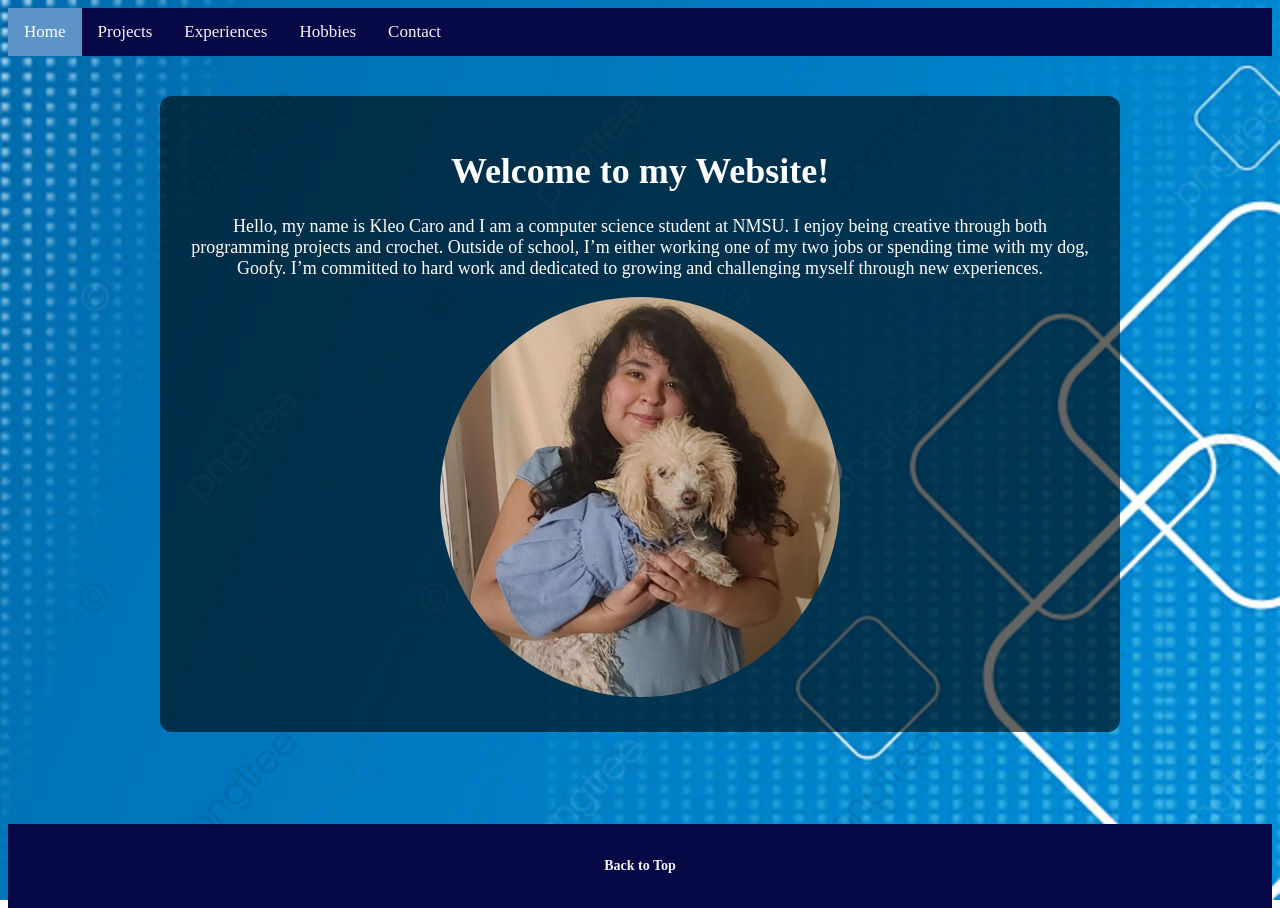
<file: index.html>
<!doctype html>
<html>
  <head>
    <link rel="stylesheet" href="style.css" />
    <title>Personal Website</title>
  </head>
  <body class="index-page" id="top">
    <!-- Header-->
    <header>
      <!--  Navigation Bar-->
      <div class="topnav">
        <a class="active" href="index.html"> Home </a>
        <a href="Projects.html"> Projects</a>
        <a href="Experiences.html"> Experiences </a>
        <a href="Hobbies.html"> Hobbies </a>
        <a href="Contact.html"> Contact</a>
      </div>

      <div class="index-description">
        <h1>Welcome to my Website!</h1>
        <p>
          Hello, my name is Kleo Caro and I am a computer science student at
          NMSU. I enjoy being creative through both programming projects and
          crochet. Outside of school, I’m either working one of my two jobs or
          spending time with my dog, Goofy. I’m committed to hard work and
          dedicated to growing and challenging myself through new experiences.
        </p>
        <img src="images/goofy.jpg" alt="Picture with dog" />
      </div>
    </header>

    <!-- Footer-->
    <footer class="site-footer">
      <p><a href="#top">Back to Top</a></p>
    </footer>
  </body>
</html>
</file>
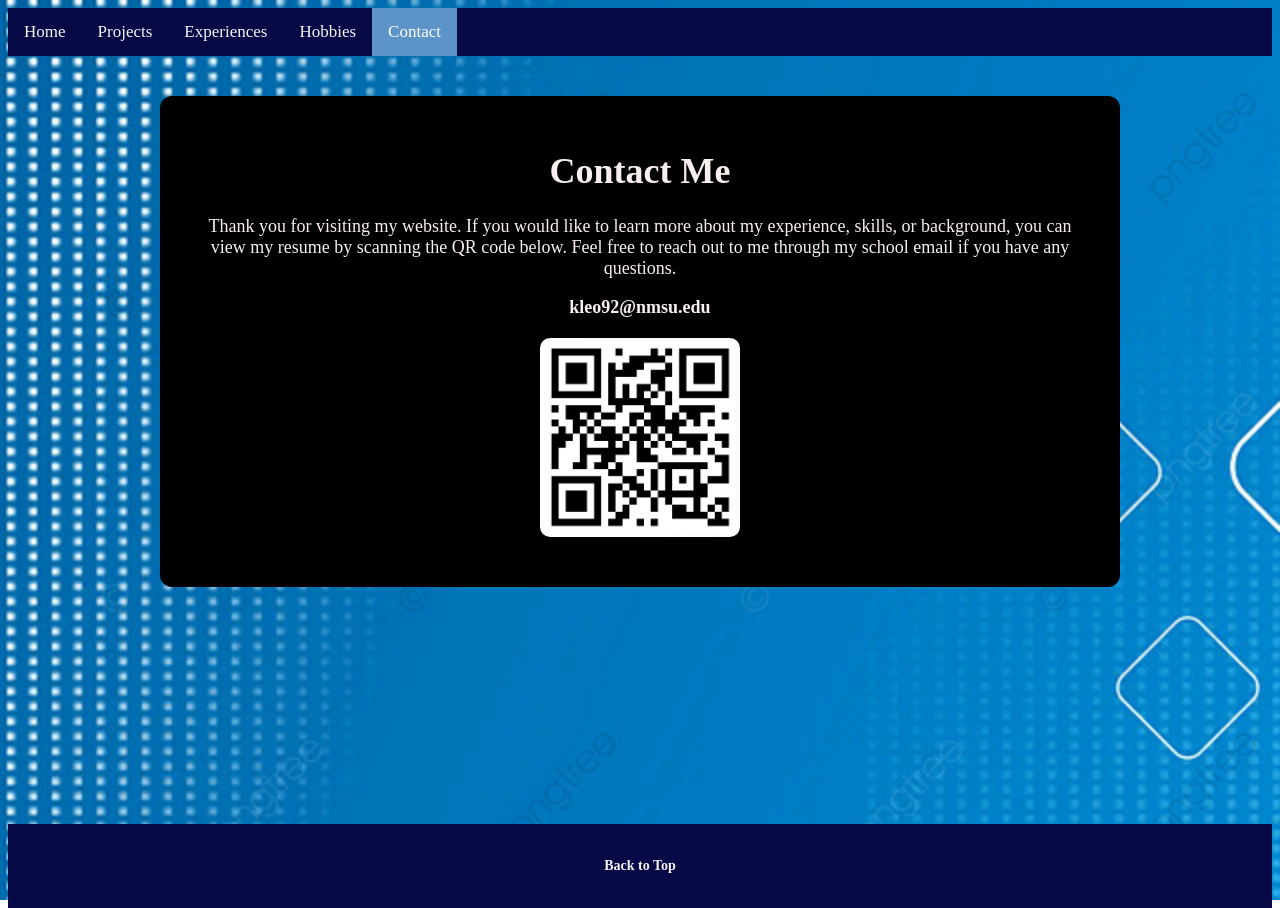
<file: Contact.html>
<!doctype html>
<html>
  <head>
    <title>Contact</title>
    <link rel="stylesheet" href="style.css" />
  </head>

  <body class="contact-page" id="top">
    <header>
      <div class="topnav">
        <a href="index.html">Home</a>
        <a href="Projects.html">Projects</a>
        <a href="Experiences.html">Experiences</a>
        <a href="Hobbies.html">Hobbies</a>
        <a class="active" href="Contact.html">Contact</a>
      </div>
    </header>

    <div class="contact-description">
      <h1>Contact Me</h1>

      <p>
        Thank you for visiting my website. If you would like to learn more about
        my experience, skills, or background, you can view my resume by scanning
        the QR code below. Feel free to reach out to me through my school email
        if you have any questions.
      </p>

      <p><strong>kleo92@nmsu.edu</strong></p>

      <img src="images/resumeqr.png" alt="QR code linking to my resume" />
    </div>

    <footer class="site-footer">
      <p><a href="#top">Back to Top</a></p>
    </footer>
  </body>
</html>
</file>
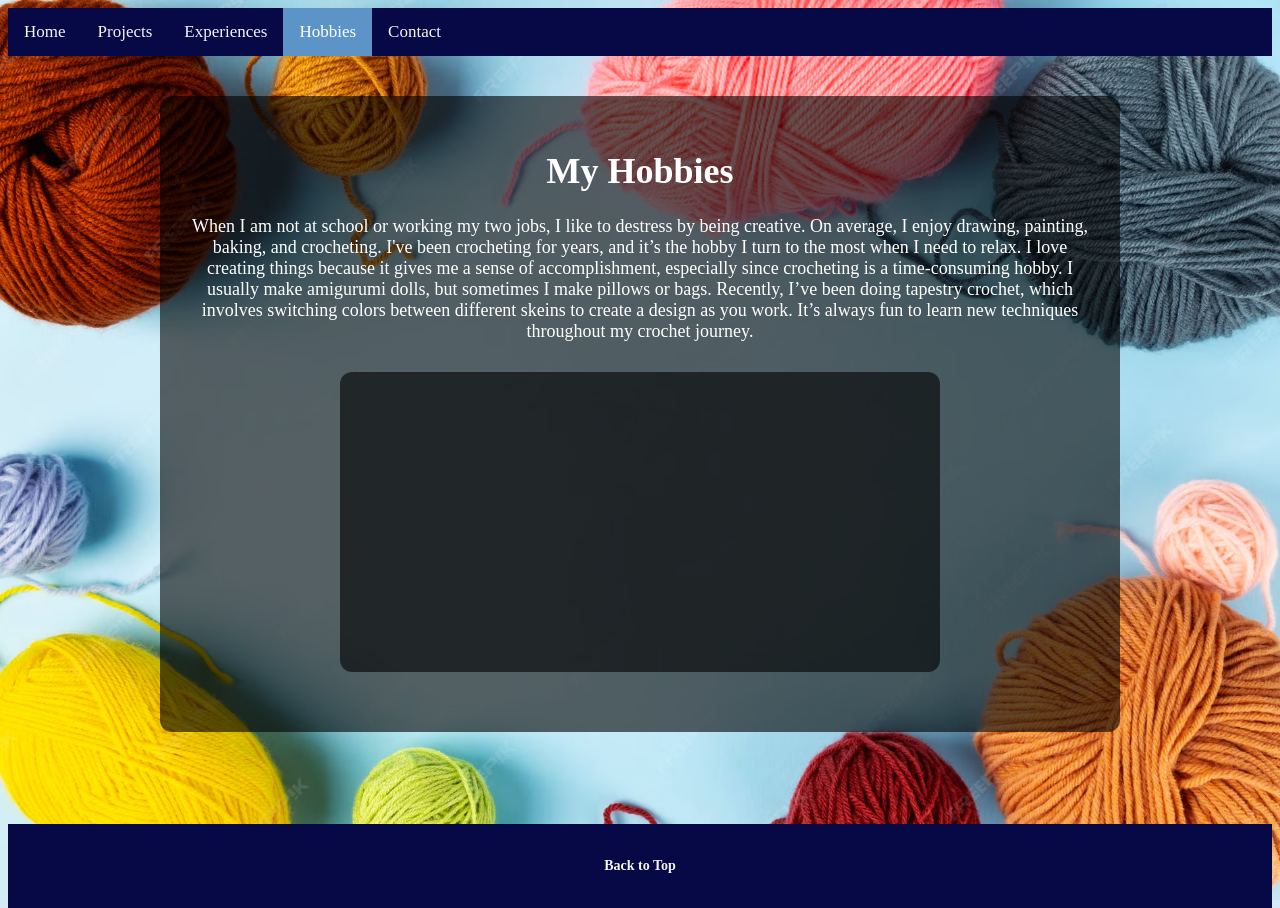
<file: Hobbies.html>
<!doctype html>
<html>
  <head>
    <title>Hobbies</title>
    <link rel="stylesheet" href="style.css" />
  </head>

  <body class="hobbies-page" id="top">
    <header>
      <!-- Navigation Bar -->
      <div class="topnav">
        <a href="index.html">Home</a>
        <a href="Projects.html">Projects</a>
        <a href="Experiences.html">Experiences</a>
        <a class="active" href="Hobbies.html">Hobbies</a>
        <a href="Contact.html"> Contact</a>
      </div>
    </header>

    <div class="hobbies-description">
      <h1>My Hobbies</h1>

      <p>
        When I am not at school or working my two jobs, I like to destress by
        being creative. On average, I enjoy drawing, painting, baking, and
        crocheting. I've been crocheting for years, and it’s the hobby I turn to
        the most when I need to relax. I love creating things because it gives
        me a sense of accomplishment, especially since crocheting is a
        time‑consuming hobby. I usually make amigurumi dolls, but sometimes I
        make pillows or bags. Recently, I’ve been doing tapestry crochet, which
        involves switching colors between different skeins to create a design as
        you work. It’s always fun to learn new techniques throughout my crochet
        journey.
      </p>
      <div class="slideshow">
        <div class="slide"><img src="images/aizawa.jpg" /></div>
        <div class="slide"><img src="images/animalcrossing.jpg" /></div>
        <div class="slide"><img src="images/balloondog.jpg" /></div>
        <div class="slide"><img src="images/batman.jpg" /></div>
        <div class="slide"><img src="images/eevee.jpg" /></div>
        <div class="slide"><img src="images/Gir.jpg" /></div>
        <div class="slide"><img src="images/gohan.jpg" /></div>
        <div class="slide"><img src="images/HulkShehulk.jpg" /></div>
        <div class="slide"><img src="images/Kirby.jpg" /></div>
        <div class="slide"><img src="images/kobi.jpg" /></div>
        <div class="slide"><img src="images/neckpillow.jpg" /></div>
        <div class="slide"><img src="images/octopus.jpg" /></div>
        <div class="slide"><img src="images/orc.jpg" /></div>
        <div class="slide"><img src="images/penguin.jpg" /></div>
        <div class="slide"><img src="images/peppa.jpg" /></div>
        <div class="slide"><img src="images/poppy.jpg" /></div>
        <div class="slide"><img src="images/slothpillow.jpg" /></div>
        <div class="slide"><img src="images/snoopy.jpg" /></div>
        <div class="slide"><img src="images/togepi.jpg" /></div>
        <div class="slide"><img src="images/Tweety.jpg" /></div>
        <div class="slide"><img src="images/Yoshi.jpg" /></div>
      </div>
    </div>

    <!-- Footer-->
    <footer class="site-footer">
      <p><a href="#top">Back to Top</a></p>
    </footer>
  </body>
</html>
</file>
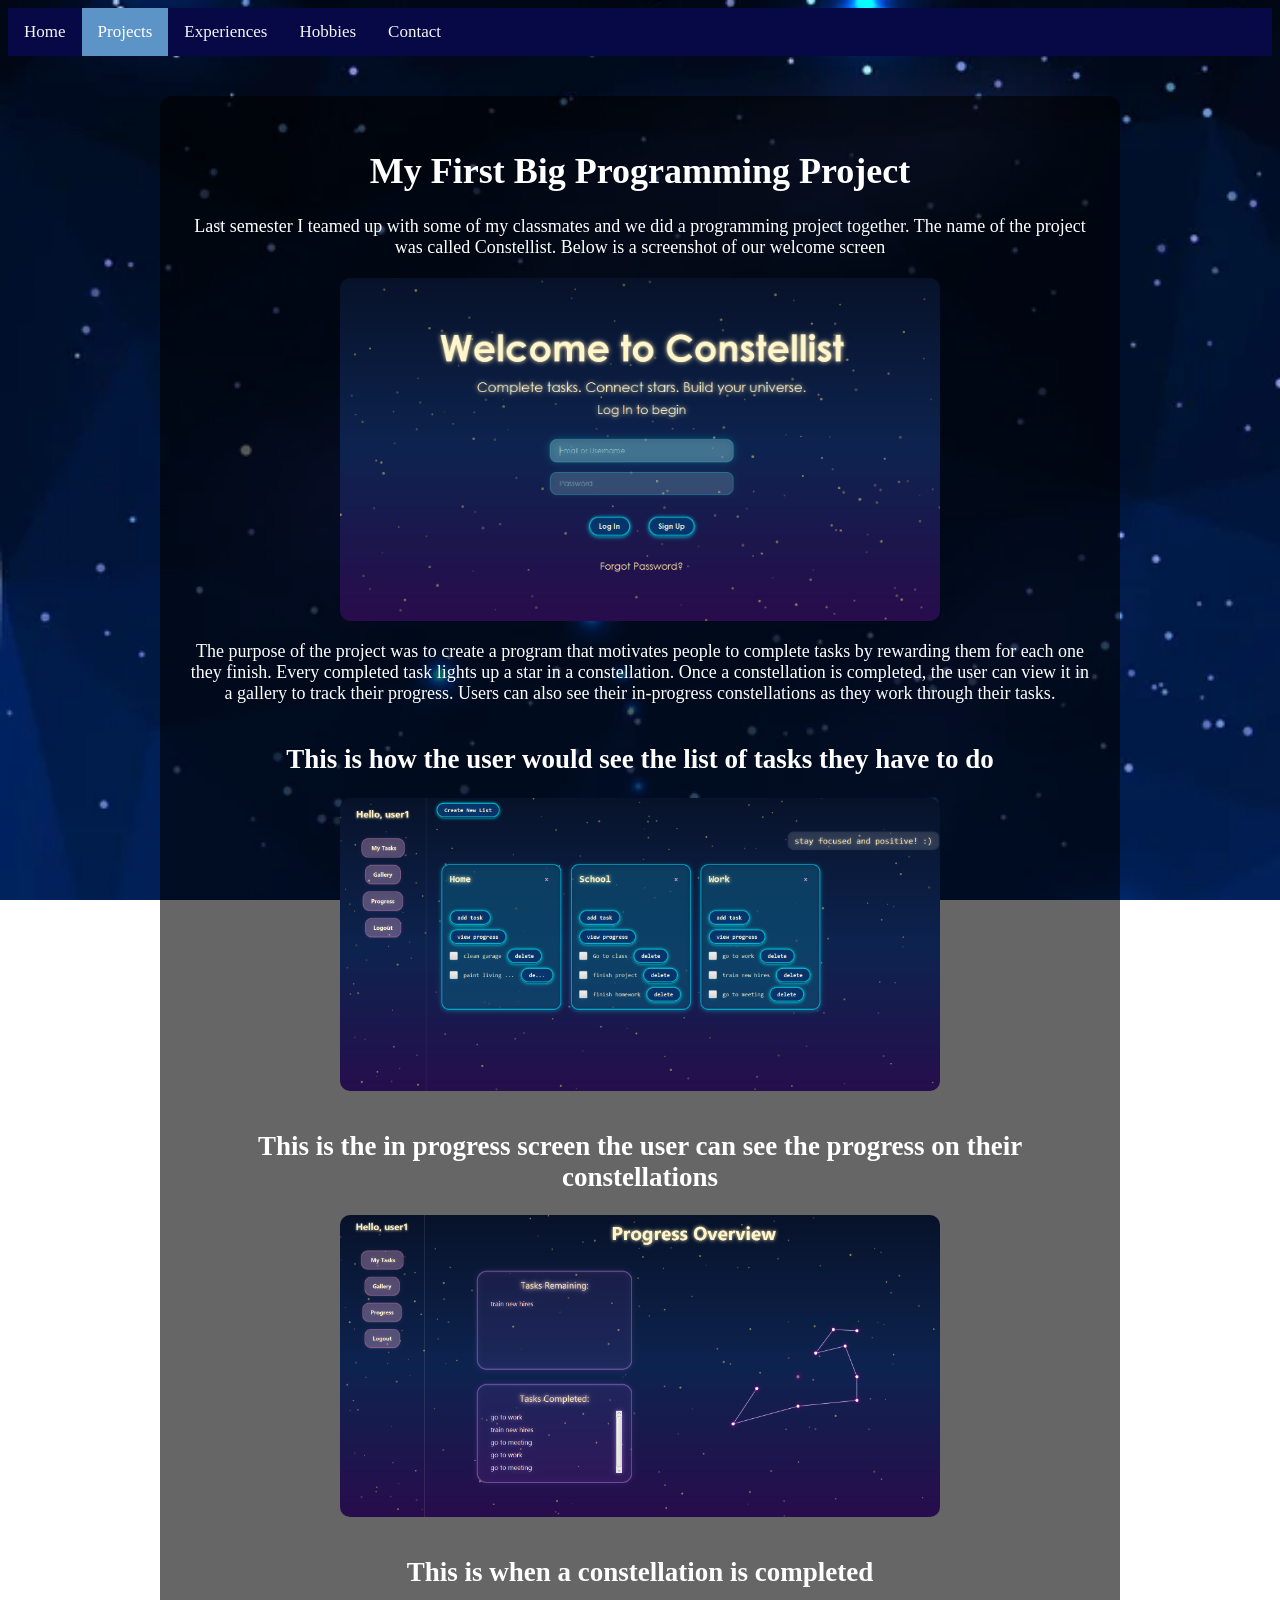
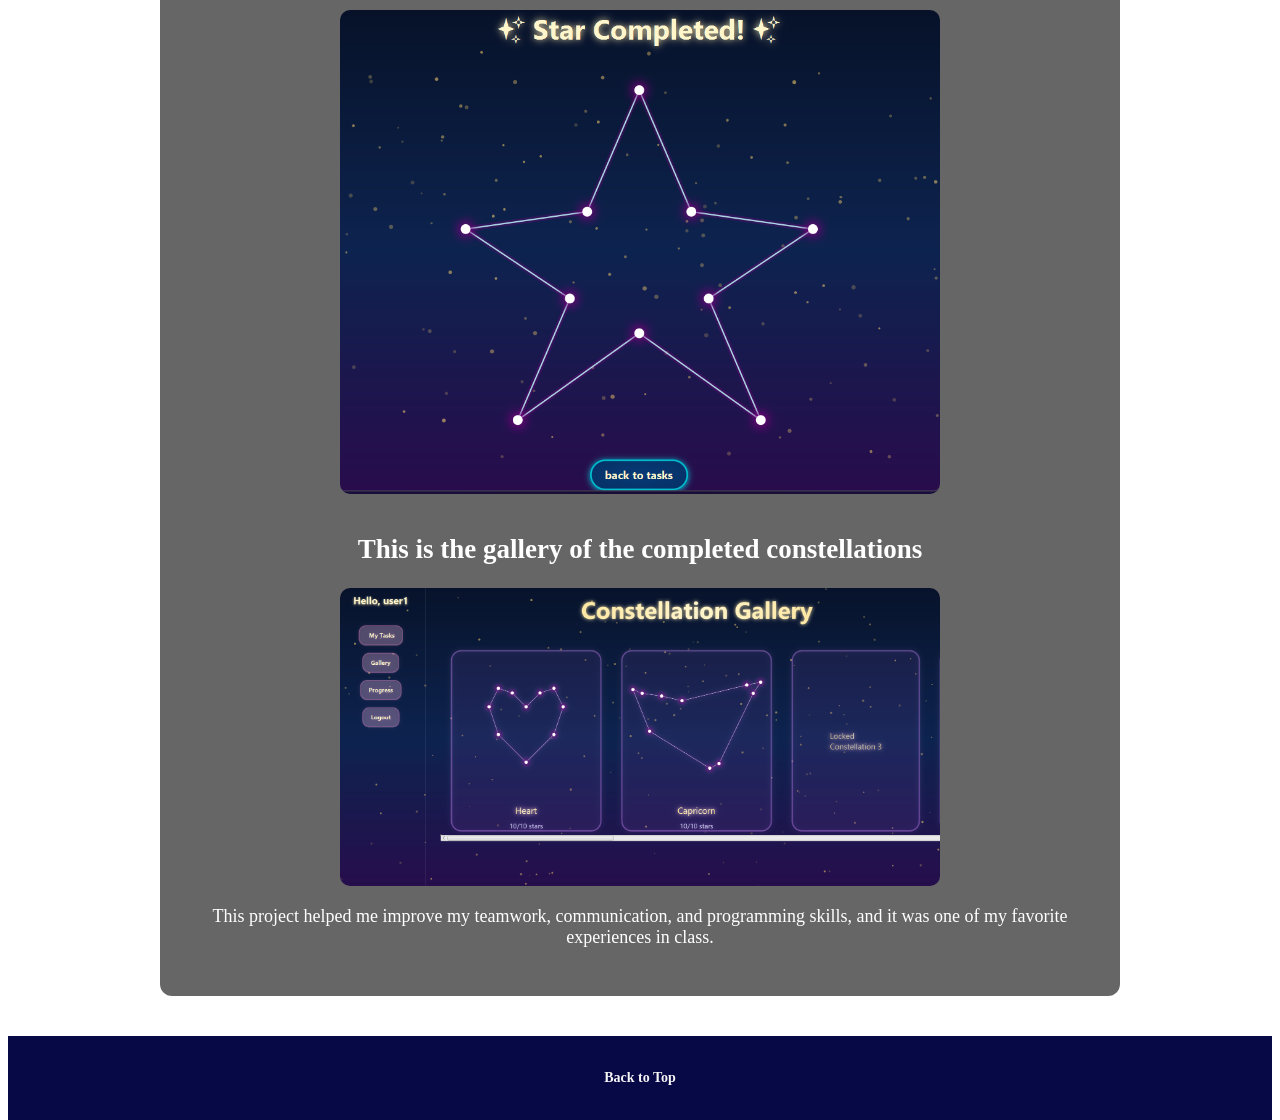
<file: Projects.html>
<!doctype html>
<html>
  <head>
    <title>Projects</title>
    <link rel="stylesheet" href="style.css" />
  </head>

  <body class="projects-page">
    <header>
      <!-- Navigation Bar -->
      <div class="topnav">
        <a href="index.html">Home</a>
        <a class="active" href="Projects.html">Projects</a>
        <a href="Experiences.html">Experiences</a>
        <a href="Hobbies.html">Hobbies</a>
        <a href="Contact.html"> Contact</a>
      </div>
    </header>

    <div class="project-description" id="top">
      <h1>My First Big Programming Project</h1>
      <p>
        Last semester I teamed up with some of my classmates and we did a
        programming project together. The name of the project was called
        Constellist. Below is a screenshot of our welcome screen
      </p>
      <img src="images/startpage.png" alt="Screenshot of start page" />

      <p>
        The purpose of the project was to create a program that motivates people
        to complete tasks by rewarding them for each one they finish. Every
        completed task lights up a star in a constellation. Once a constellation
        is completed, the user can view it in a gallery to track their progress.
        Users can also see their in‑progress constellations as they work through
        their tasks.
      </p>

      <h2>This is how the user would see the list of tasks they have to do</h2>

      <img src="images/snip1.png" alt="Task List" />

      <h2>
        This is the in progress screen the user can see the progress on their
        constellations
      </h2>
      <img src="images/snip2.png" alt="Screenshot of in progress screen" />

      <h2>This is when a constellation is completed</h2>
      <img src="images/snip3.png" alt="Screenshot of completed constellation" />

      <h2>This is the gallery of the completed constellations</h2>
      <img src="images/snip4.png" alt="Screenshot of gallery" />

      <p>
        This project helped me improve my teamwork, communication, and
        programming skills, and it was one of my favorite experiences in class.
      </p>
    </div>

    <!-- Footer-->
    <footer class="site-footer">
      <p><a href="#top">Back to Top</a></p>
    </footer>
  </body>
</html>
</file>
<file: style.css>
/* Add a dark blue background color to the top navigation */
.topnav {
  background-color: #070846;
  overflow: hidden;
}

/* Style the links inside the navigation bar */
.topnav a {
  float: left;
  color: #f6f5f5;
  text-align: center;
  padding: 14px 16px;
  text-decoration: none;
  font-size: 17px;
}

/* Change the color of links on hover */
.topnav a:hover {
  background-color: #0a2857;
  color: rgb(46, 185, 173);
}

/* Add a color to the active/current link */
.topnav a.active {
  background-color: #5d94c7;
  color: white;
}

/* Footer CSS styling*/
.site-footer {
  color: #f6f5f5; 
  background-color: #070846;             
  text-align: center;
  padding: 20px 0;
  margin-top: 40px;          
  font-size: 14px;
  
}
.site-footer a {
  color: #f6f5f5; /* light text */
  text-decoration: none;
  font-weight: bold;
}

.site-footer a:hover {
  text-decoration: underline;
}

html, body {
  height: 100%;
}

body {
  display: flex;
  flex-direction: column;
}

.site-footer {
  margin-top: auto;
}

/*CSS styling for index div */
.index-page {
   background-image: url("images/modernbackground.jpg");
  background-size: cover;
  background-attachment: fixed;
  background-position: center;
}

.index-description{
    background-color: rgba(0, 0, 0, 0.6); 
  color: white;
  padding: 30px;
  margin: 40px auto;
  max-width: 900px;
  width: 90%;
  border-radius: 12px;
  text-align: center;
  font-size: large;
}
.index-description img {
  width: 400px;
  height: 400px;
  border-radius: 50%;
  object-fit: cover;
}

/* CSS styling for Project div */

.projects-page {
  background-image: url("images/stars.jpg");
  background-size: cover;
  background-attachment: fixed;
  background-position: center;
}

.project-description {
  background-color: rgba(0, 0, 0, 0.6); 
  color: white;
  padding: 30px;
  margin: 40px auto;
  max-width: 900px;
  width: 90%;
  border-radius: 12px;
  text-align: center;
  font-size: large;
}

.project-description img {
  display: block;
  margin: 20px auto; 
  width: 100%;
  max-width: 600px;
  border-radius: 10px;
}
.project-description h2 {
  margin-top: 40px;
}

/* CSS for experiences */

.experiences-page {
  background-image: url("images/SkillsUSA.jpg");
  background-size: 250px;      
  background-repeat: repeat;
  background-position: top left;
  background-attachment: fixed;
}
.experiences-description {
  background-color: rgb(0, 0, 0); 
  color: rgb(248, 238, 238);
  padding: 30px;
  margin: 40px auto;
  max-width: 900px;
  width: 90%;
  border-radius: 12px;
  text-align: center;
  font-size: large;
}
.experiences-description img {
  display: block;
  margin: 20px auto; 
  width: 100%;
  max-width: 600px;
  border-radius: 10px;
}

.my-video {
  width: 100%;
  max-width: 700px;
  display: block;
  margin: 20px auto;
  border-radius: 10px;
}

/* CSS for Hobbies */

.hobbies-page {
  background-image: url("images/crochetbackground.png");
  background-size: cover;
  background-repeat: no-repeat;
  background-position: top center;
  background-color: #d7e9f7;
}

.hobbies-description {
  background-color: rgba(0, 0, 0, 0.6); 
  color: white;
  padding: 30px;
  margin: 40px auto;
  max-width: 900px;
  width: 90%;
  border-radius: 12px;
  text-align: center;
  font-size: large;
}
.slideshow {
  width: 100%;
  max-width: 600px;
  height: 300px;
  margin: 30px auto;
  position: relative;
  overflow: hidden;
  border-radius: 12px;
  background-color: rgba(0, 0, 0, 0.6); 

}

.slideshow .slide {
  position: absolute;
  width: 100%;
  height: 100%;
  opacity: 0;
  animation: drift 105s infinite;
  display: flex;
  justify-content: center;
  align-items: center;
  background-color: #000000; 

}

.slideshow img {
  max-width: 100%;
  max-height: 100%;
  object-fit: contain;
  border-radius: 12px;
}

/* 21 slides, 5 seconds each */
.slideshow .slide:nth-child(1)  { animation-delay: 0s; }
.slideshow .slide:nth-child(2)  { animation-delay: 5s; }
.slideshow .slide:nth-child(3)  { animation-delay: 10s; }
.slideshow .slide:nth-child(4)  { animation-delay: 15s; }
.slideshow .slide:nth-child(5)  { animation-delay: 20s; }
.slideshow .slide:nth-child(6)  { animation-delay: 25s; }
.slideshow .slide:nth-child(7)  { animation-delay: 30s; }
.slideshow .slide:nth-child(8)  { animation-delay: 35s; }
.slideshow .slide:nth-child(9)  { animation-delay: 40s; }
.slideshow .slide:nth-child(10) { animation-delay: 45s; }
.slideshow .slide:nth-child(11) { animation-delay: 50s; }
.slideshow .slide:nth-child(12) { animation-delay: 55s; }
.slideshow .slide:nth-child(13) { animation-delay: 60s; }
.slideshow .slide:nth-child(14) { animation-delay: 65s; }
.slideshow .slide:nth-child(15) { animation-delay: 70s; }
.slideshow .slide:nth-child(16) { animation-delay: 75s; }
.slideshow .slide:nth-child(17) { animation-delay: 80s; }
.slideshow .slide:nth-child(18) { animation-delay: 85s; }
.slideshow .slide:nth-child(19) { animation-delay: 90s; }
.slideshow .slide:nth-child(20) { animation-delay: 95s; }
.slideshow .slide:nth-child(21) { animation-delay: 100s; }

@keyframes drift {
  0%   { opacity: 1; transform: translateX(0); }
  70%  { opacity: 1; transform: translateX(20px); } 
  90%  { opacity: 0; transform: translateX(40px); } 
  100% { opacity: 0; transform: translateX(40px); }
}

/*CSS for contact */

.contact-page {
  background-image: url("images/modernbackground.jpg"); 
  background-size: cover;
  background-attachment: fixed;
}

.contact-description {
  background-color: rgb(0, 0, 0);
  color: rgb(248, 238, 238);
  padding: 30px;
  margin: 40px auto;
  max-width: 900px;
  width: 90%;
  border-radius: 12px;
  text-align: center;
  font-size: large;
}

.contact-description img {
  display: block;
  margin: 20px auto;
  width: 200px;
  border-radius: 10px;
}

/*Media Queries*/

@media (max-width: 600px) {
  .topnav a {
    display: block;
    padding: 10px;
    text-align: center;
  }

  .experiences-description,
  .project-description,
  .hobbies-description,
  .contact-description {
    width: 95%;
    margin: 20px auto;
    padding: 20px;
    font-size: medium;
  }

  img, video {
    max-width: 100%;
  }
}
</file>
